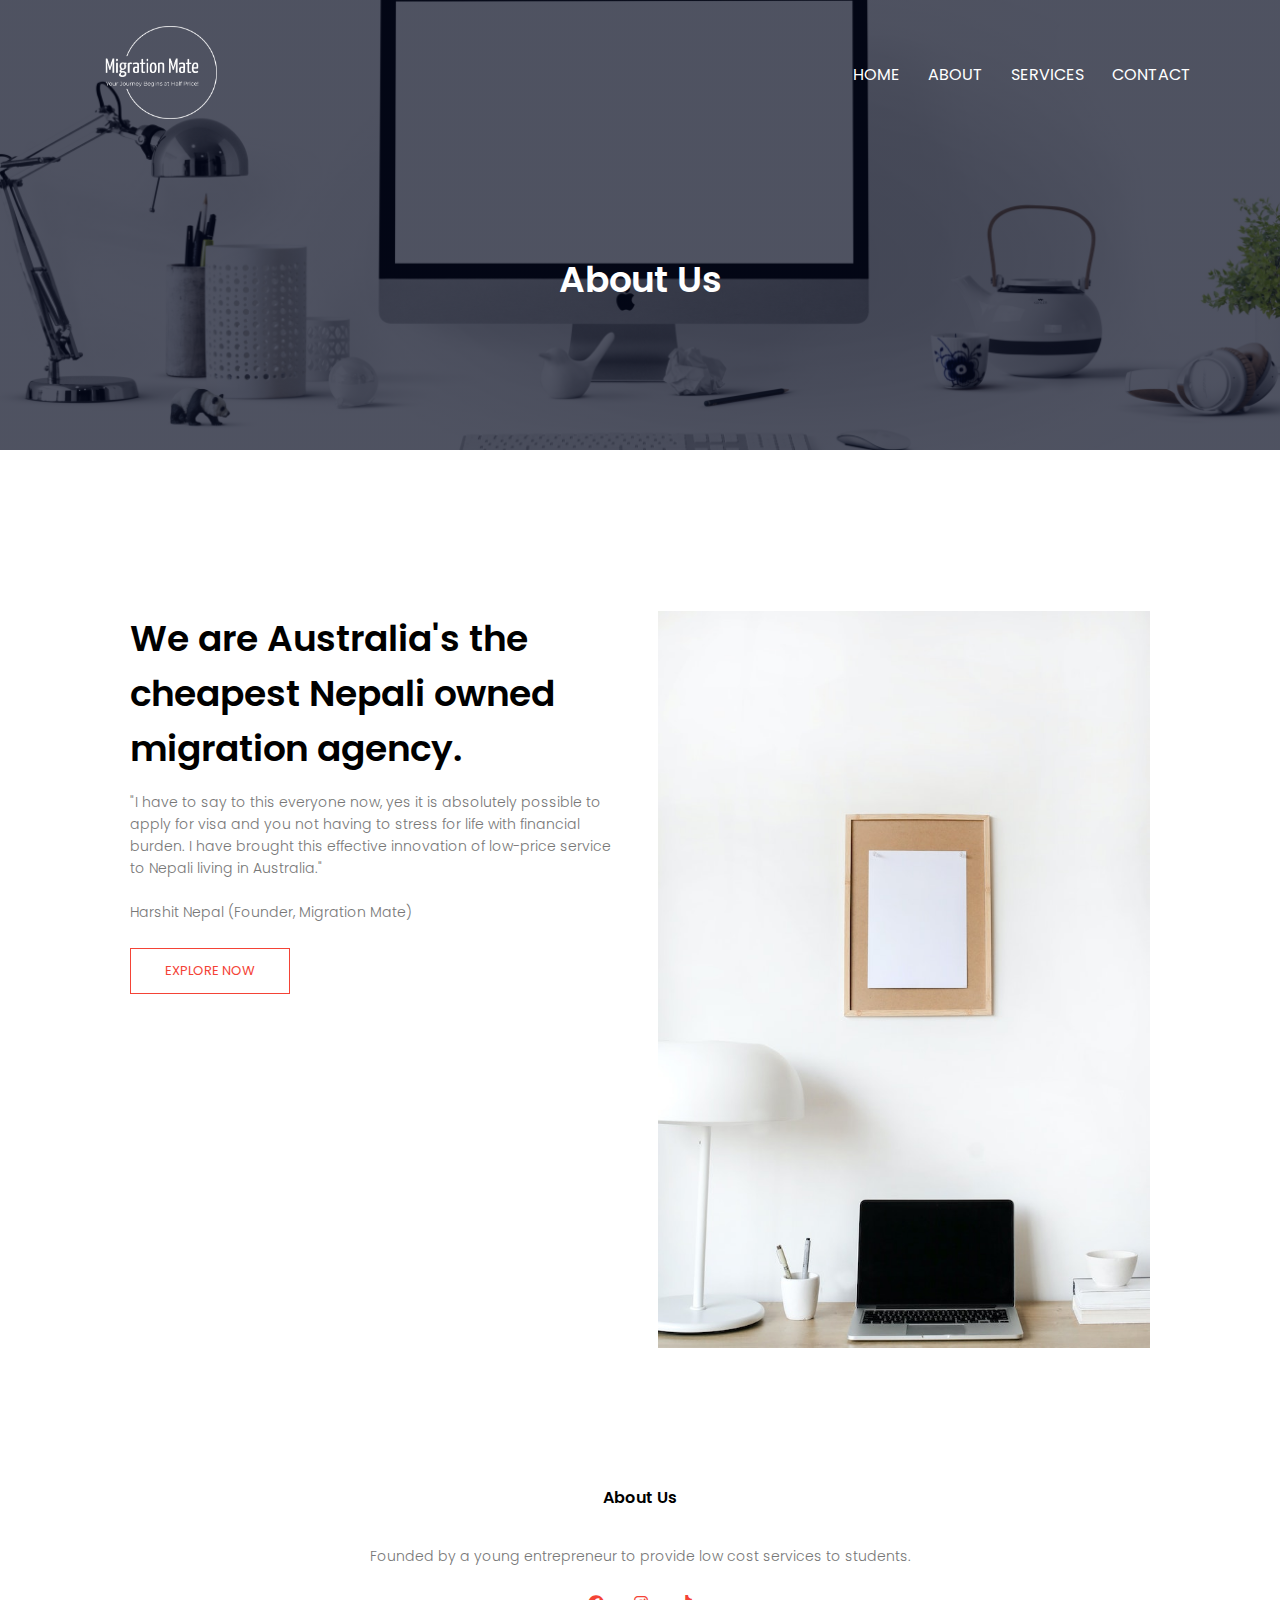
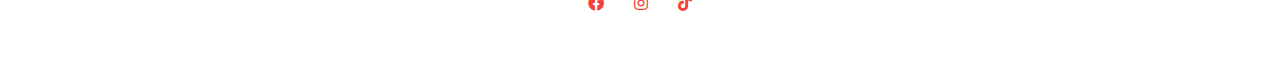
<file: about.html>
<!DOCTYPE html>
<html lang="en">
  <head>
    <meta charset="UTF-8" />
    <meta http-equiv="X-UA-Compatible" content="IE=edge" />
    <meta name="viewport" content="width=device-width, initial-scale=1.0" />
    <title>Migration Agency</title>
    <link rel="stylesheet" href="style.css" />
    <link rel="preconnect" href="https://fonts.googleapis.com" />
    <link rel="preconnect" href="https://fonts.gstatic.com" crossorigin />
    <link
      href="https://fonts.googleapis.com/css2?family=Poppins:wght@100;200;300;400;600;700&display=swap"
      rel="stylesheet"
    />

    <link
      rel="stylesheet"
      href="https://cdnjs.cloudflare.com/ajax/libs/font-awesome/5.15.3/css/all.min.css"
    />
  </head>

  <body>
    <section class="sub-header">
      <nav>
        <a href="index.html"><img src="images/logo.png" /></a>
        <div class="nav-links" id="navLinks">
          <i class="fas fa-times" onclick="hideMenu()"></i>

          <ul>
            <li><a href="index.html">HOME</a></li>
            <li><a href="about.html">ABOUT</a></li>
            <li><a href="services.html">SERVICES</a></li>
            <li><a href="contact.html">CONTACT</a></li>
          </ul>
        </div>
        <i class="fas fa-bars" onclick="showMenu()"></i>
      </nav>

      <h1>About Us</h1>
    </section>

    <!---about us content-->
    <section class="about-us">
      <div class="row">
        <div class="about-col">
          <h1>
            We are Australia's the cheapest Nepali owned migration agency.
          </h1>
          <p>
            "I have to say to this everyone now, yes it is absolutely possible
            to apply for visa and you not having to stress for life with
            financial burden. I have brought this effective innovation of
            low-price service to Nepali living in Australia." <br />
            <br />
            Harshit Nepal (Founder, Migration Mate)
          </p>
          <a href="services.html" class="hero-btn red-btn">EXPLORE NOW</a>
        </div>
        <div class="about-col">
          <img src="images/about.jpg" />
        </div>
      </div>
    </section>

    <!-----footer-->
    <section class="footer">
      <h4>About Us</h4>
      <p>
        Founded by a young entrepreneur to provide low cost services to
        students.
      </p>
      <div class="icons">
        <i class="fab fa-facebook"></i>

        <i class="fab fa-instagram"></i>

        <i class="fab fa-tiktok"></i>
      </div>
    </section>

    <!--------JavaScript for Toggle Menu------->

    <script>
      var navLinks = document.getElementById("navLinks");
      function showMenu() {
        navLinks.style.right = "0";
      }
      function hideMenu() {
        navLinks.style.right = "-200px";
      }
    </script>
  </body>
</html>
</file>
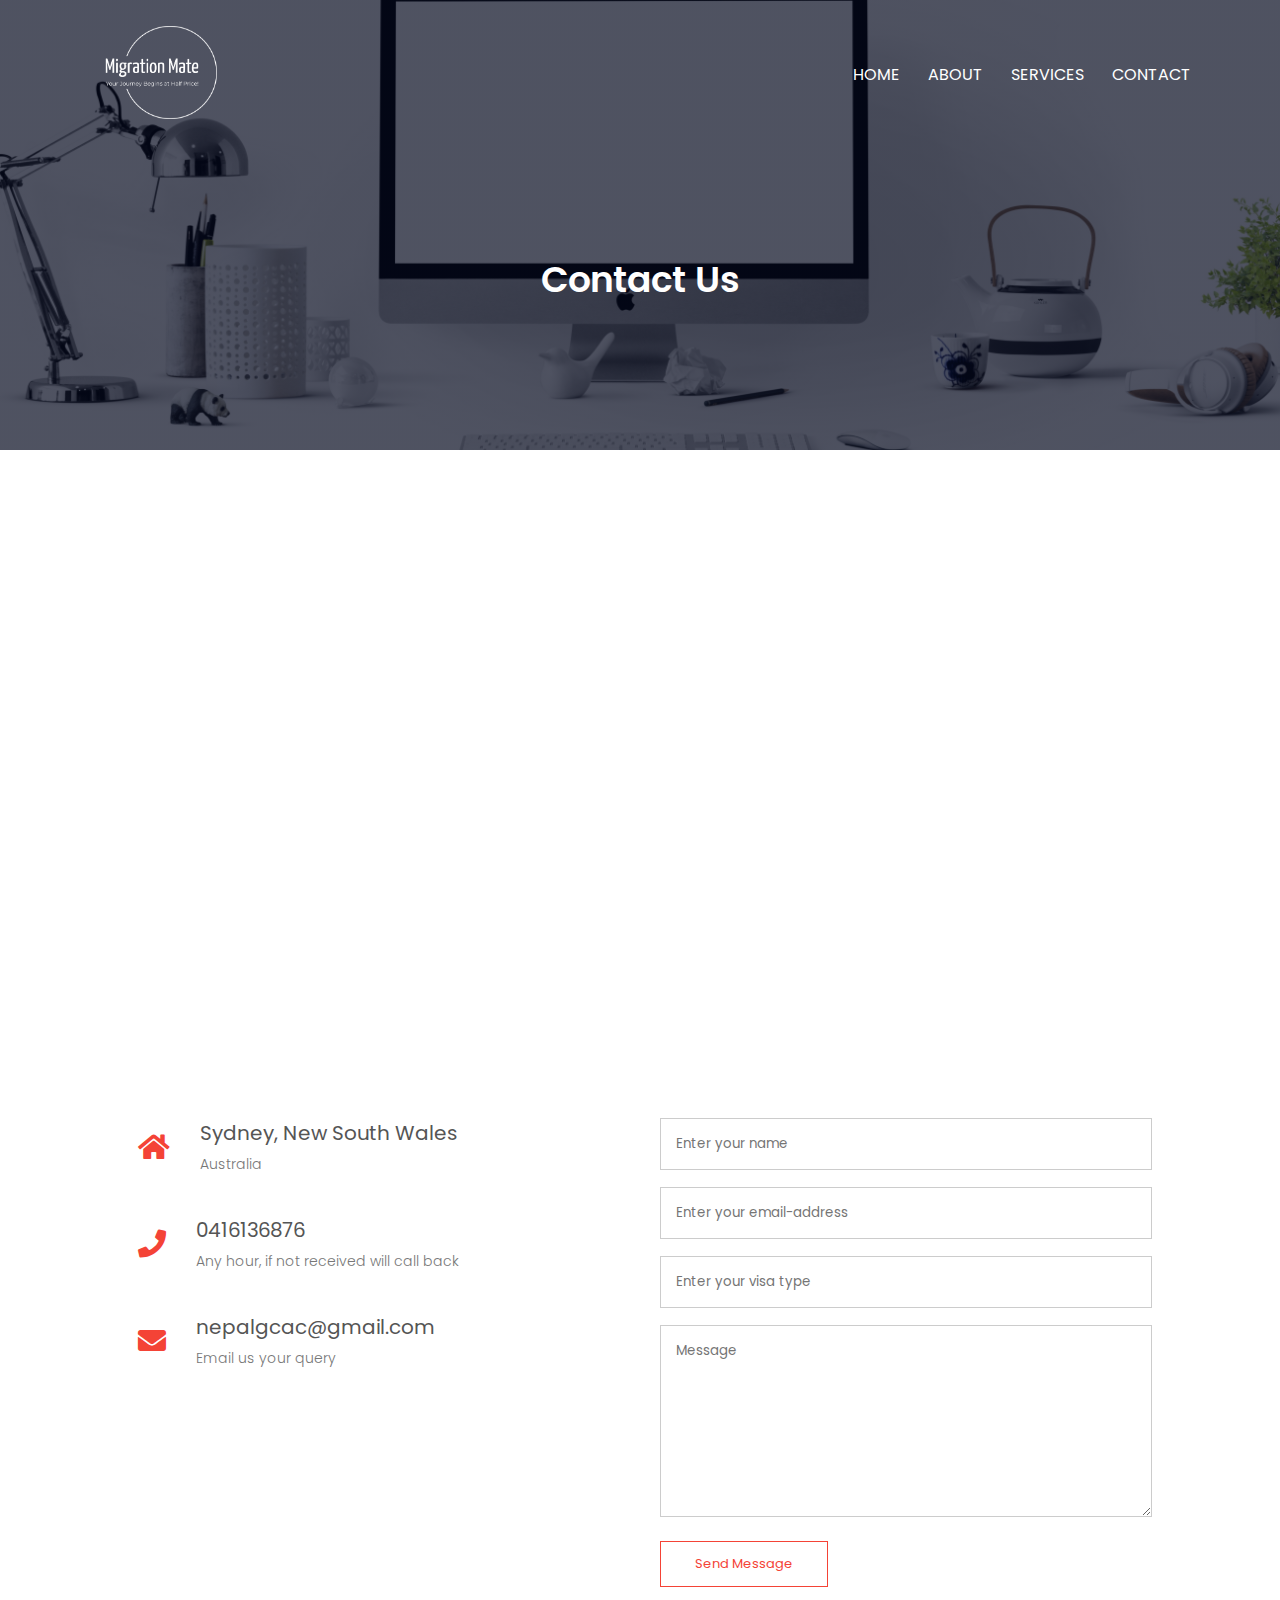
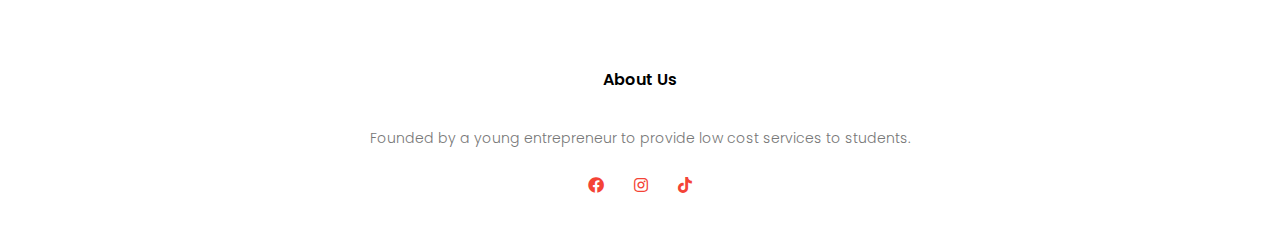
<file: contact.html>
<!DOCTYPE html>
<html lang="en">
  <head>
    <meta charset="UTF-8" />
    <meta http-equiv="X-UA-Compatible" content="IE=edge" />
    <meta name="viewport" content="width=device-width, initial-scale=1.0" />
    <title>Migration Agency</title>
    <link rel="stylesheet" href="style.css" />
    <link rel="preconnect" href="https://fonts.googleapis.com" />
    <link rel="preconnect" href="https://fonts.gstatic.com" crossorigin />
    <link
      href="https://fonts.googleapis.com/css2?family=Poppins:wght@100;200;300;400;600;700&display=swap"
      rel="stylesheet"
    />

    <link
      rel="stylesheet"
      href="https://cdnjs.cloudflare.com/ajax/libs/font-awesome/5.15.3/css/all.min.css"
    />
  </head>

  <body>
    <section class="sub-header">
      <nav>
        <a href="index.html"><img src="images/logo.png" /></a>
        <div class="nav-links" id="navLinks">
          <i class="fas fa-times" onclick="hideMenu()"></i>

          <ul>
            <li><a href="index.html">HOME</a></li>
            <li><a href="about.html">ABOUT</a></li>
            <li><a href="services.html">SERVICES</a></li>
            <li><a href="contact.html">CONTACT</a></li>
          </ul>
        </div>
        <i class="fas fa-bars" onclick="showMenu()"></i>
      </nav>

      <h1>Contact Us</h1>
    </section>
    <!---COntact us-->

    <section class="location">
      <iframe
        src="https://www.google.com/maps/embed?pb=!1m18!1m12!1m3!1d848295.9861393345!2d150.37152490226384!3d-33.846975938661174!2m3!1f0!2f0!3f0!3m2!1i1024!2i768!4f13.1!3m3!1m2!1s0x6b129838f39a743f%3A0x3017d681632a850!2sSydney%20NSW!5e0!3m2!1sen!2sau!4v1685511998094!5m2!1sen!2sau"
        width="600"
        height="450"
        style="border: 0"
        allowfullscreen=""
        loading="lazy"
        referrerpolicy="no-referrer-when-downgrade"
      ></iframe>
    </section>

    <section class="contact-us">
      <div class="row">
        <div class="contact-col">
          <div>
            <i class="fas fa-home"></i>
            <span>
              <h5>Sydney, New South Wales</h5>
              <p>Australia</p>
            </span>
          </div>
          <div>
            <i class="fas fa-phone"></i>
            <span>
              <h5>0416136876</h5>
              <p>Any hour, if not received will call back</p>
            </span>
          </div>
          <div>
            <i class="fas fa-envelope"></i>
            <span>
              <h5>nepalgcac@gmail.com</h5>
              <p>Email us your query</p>
            </span>
          </div>
        </div>
        <div class="contact-col">
          <form action="form-handler.php" method="post">
            <input
              type="text"
              name="name"
              placeholder="Enter your name"
              required
            />
            <input
              type="email"
              name="email"
              placeholder="Enter your email-address"
              required
            />
            <input
              type="text"
              name="visa type"
              placeholder="Enter your visa type"
              required
            />
            <textarea rows="8" name="message" placeholder="Message"></textarea>
            <button type="submit" class="hero-btn red-btn">Send Message</button>
          </form>
        </div>
      </div>
    </section>

    <!-----footer-->
    <section class="footer">
      <h4>About Us</h4>
      <p>
        Founded by a young entrepreneur to provide low cost services to
        students.
      </p>
      <div class="icons">
        <i class="fab fa-facebook"></i>

        <i class="fab fa-instagram"></i>

        <i class="fab fa-tiktok"></i>
      </div>
    </section>

    <!--------JavaScript for Toggle Menu------->

    <script>
      var navLinks = document.getElementById("navLinks");
      function showMenu() {
        navLinks.style.right = "0";
      }
      function hideMenu() {
        navLinks.style.right = "-200px";
      }
    </script>
  </body>
</html>
</file>
<file: style.css>
* {
  margin: 0;
  padding: 0;
  font-family: 'Poppins', sans-serif;
}
.header {
  min-height: 100vh;
  width: 100%;
  background-image: linear-gradient(rgba(4, 9, 30, 0.7), rgba(4, 9, 30, 0.7)),
    url(images/aus.png);
  background-position: center;
  background-size: cover;
  position: relative;
}
nav {
  display: flex;
  padding: 2% 6%;
  justify-content: space-between;
  align-items: center;
}
nav img {
  width: 150px;
}
.nav-links {
  flex: 1;
  text-align: right;
}
.nav-links ul li {
  list-style: none;
  display: inline-block;
  padding: 8px 12px;
  position: relative;
}
.nav-links ul li a{
  color: #fff;
  text-decoration: none;
  font-size: 13px:

}
.nav-links ul li::after{
    content: '';
    width: 0%;
    height: 2px;
    background: #f44336;
    display: block;
    margin: auto;
    transition: 0.5s;

}
.nav-links ul li:hover::after{
    width: 100%;
}

.text-box{
    width: 90%;
    color: #fff;
    position: absolute;
    top: 50%;
    left: 50%;
    transform: translate(-50%,-50%);
    text-align: center;
}
.text-box h1{
    font-size: 62px;
}
.text-box p{
    margin: 10px 0 40px;
    font-size: 14px;
    color: #fff;

}
.hero-btn{
    display: inline-block;
    text-decoration: none;
    color: #fff;
    border: 1px solid #fff;
    padding: 12px 34px;
    font-size: 13px;
    background: transparent;
    position: relative;
    cursor: pointer;
}
.hero-btn:hover{
    border: 1px solid #f44336;
    background: #f44336;
    transition: 1s;
}

nav .fas{
    display: none;
}
 

@media(max-width: 700px){
    .text-box h1{
        font-size: 20px;
    }
    .nav-links ul li{
        display: block;
    }
    .nav-links{
        position: fixed;
        background: #f44336;
        height: 100vh;
        width: 200px;
        top: 0;
        right: -200px;
        text-align: left;
        z-index: 2;
        transition: 1s;
    }
    nav .fas{
    display: block;
    color: #fff; 
    margin: 10px;
    font-size: 22px;
    cursor: pointer;
    }
    
    .nav-links ul{
        padding: 30px;
    }
}
/*-------course---------*/

.course{
    width: 80%;
    margin: auto;
    text-align: center;
    padding-top: 100px;
}
h1{
font-size: 36px;
font-weight: 600;

}

p{
    color: #777;
    font-size: 14px;
    font-weight: 300;
    line-height: 22px;
    padding: 10px;

}

.row{
    margin-top: 5%;
    display: flex;
    justify-content: space-between;
}

.course-col{
flex-basis: 31%;
background: #fff3f3;
border-radius: 10px;
margin-bottom: 5%;
padding: 20px 12px;
box-sizing: border-box;
transition: 0.5s;

}
h3{
text-align: center;
font-weight: 600;
margin: 10px 0;

}
.course-col:hover{
    box-shadow: 0 0 20px 0px rgba(0,0,0,0.2);

}
@media(max-width: 700px){
.row{
    flex-direction: column;
}

}


/*-------Campus---------*/

.campus{
width: 80%;
margin: auto;
text-align: center;
padding-top: 50px;

}
.campus-col{
    flex-basis: 32%;
    border-radius: 10px;
    margin-bottom: 30px;
    position: relative;
    overflow: hidden;

}

.campus-col img{
    width: 100%;
    display: block;

}
.layer{
    background: transparent;
    height: 100%;
    width: 100%;
    position: absolute;
    top: 0;
    left: 0;
    transition: 0.5s;

}
.layer:hover{
 background: rgba(226,0,0,0.7);

}

.layer h3{
    width; 100%;
    font-weight: 500;
    color: #fff;
    font-size: 26px;
    bottom: 0;
    left: 50%;
    transform: translateX(-50%);
    position: absolute;
    opacity: 0;
    transition: 0.5s; 

}
.layer:hover h3{
    bottom: 49%;
    opacity: 1;

}


/*-----facilities----*/

.facilities{
    width: 80%;
    margin: auto;
    text-align: center;
    padding-top: 100px;

}

.facilities-col{
    flex-basis: 31%;
    border-radius: 10px;
    margin-bottom: 5%;
    text-align: left;

}

.facilities-col img{
    width: 100%;
    border-radius: 10px;

}


.facilities-col p{
    padding: 0;

}


.facilities-col h3{
    margin-top: 16px;
    margin-bottom: 15px;
    text-align: left;


}
/*-----testimonials-----*/

.testimonials{
    width: 80%;
    margin: auto;
    padding-top: 100px;
    text-align: center;

}
.testimonial-col{
    flex-basis: 44%;
    border-radius: 10px;
    margin-bottom: 5%;
    text-align: left;
    background: #fff3f3;
    padding: 25px;
    cursor: pointer;
    display; flex;
    margin-right: 30px;

}
.testimonial-col:last-child {
  margin-right: 0;
}
.testimonial-col img{
    height: 50px;
    margin-left: 5px;
    margin-right: 30px;
    border-radius:50%;

}
.testimonial-col p{
    padding: 0;

}
.testimonial-col h3{
    margin-top: 15px;
    text-align: left;

}

.testimonial-col .fa{
    color: #f44336;
}

@media(max-width: 700px){
    .testimonial-col img{
    margin-left: 0px;
    margin-right: 15px;
}
}


/*----call to action-----*/

.cta {
    margin: 100px auto;
    width: 80%;
    background-image: linear-gradient(rgba(0,0,0,0.7),rgba(0,0,0,0.7)),url(images/banner.jpg);
    background-position: center;
    background-size: cover;
    border-radius: 10px;
    text-align: center;
    padding: 100px 0;
}

.cta h1{
    color: #fff;
    margin-bottom: 40px;
    padding: 0;
}

@media(max-width: 700px){
    .cta h1{
        font-size: 24px;
    }
}


/*---footer----*/

.footer{
    width: 100%;
    text-align: center;
    padding: 30px 0;

}
.footer h4{
    margin-bottom: 25px;
    margin-top: 20px;
    font-weight: 600;
}

.icons .fab{
    color: #f44336;
    margin: 0 13px;
    cursor: pointer;
    padding: 18px 0;

}


/*------about us page-----*/

.sub-header{
    height: 50vh;
    width: 100%;
    background-image: linear-gradient(rgba(4,9,30,0.7),rgba(4,9,30,0.7)), url(images/background.png); 
    background-position: center;
    background-size: cover;
    text-align: center;
    color: #fff;
}
.sub-header h1{
    margin-top: 100px;
}

.about-us{
    width: 80%;
    margin: auto;
    padding-top: 80px;
    padding-bottom: 50px;


}
.about-col{
    flex-basis: 48%;
    padding: 30px 2px;

}
.about-col img{
    width: 100%
}
.about-col h1{
    padding-top: 0;

}
.about-col p{
    padding: 15px 0 25px;

}
.red-btn{
    border: 1px solid #f44336;
    background: transparent;
    color: #f44336;
}
.red-btn:hover{
    color: #fff;
}  


/*-----contact us page----*/

.location{
    width: 80%;
    margin: auto;
    padding: 80px 0;

}
.location iframe{
    width: 100%;

}
.contact-us{
    width: 80%;
    margin: auto;

}
.contact-col{
    flex-basis: 48%;
    margin-bottom: 30px;
}

.contact-col div{
    display: flex;
    align-items: center;
    margin-bottom: 40px;
}
.contact-col div .fas{
    font-size: 28px;
    color: #f44336;
    margin: 10px;
    margin-right: 30px;
}
.contact-col div p{
    padding: 0;
}
.contact-col div h5{
    font-size: 20px;
    margin-bottom: 5px;
    color: #555;
    font-weight: 400;
}
.contact-col input, .contact-col textarea{
    width: 100%;
    padding: 15px;
    margin-bottom: 17px;
    outline: none;
    border: 1px solid #ccc;
    box-sizing: border-box;


}
</file>
